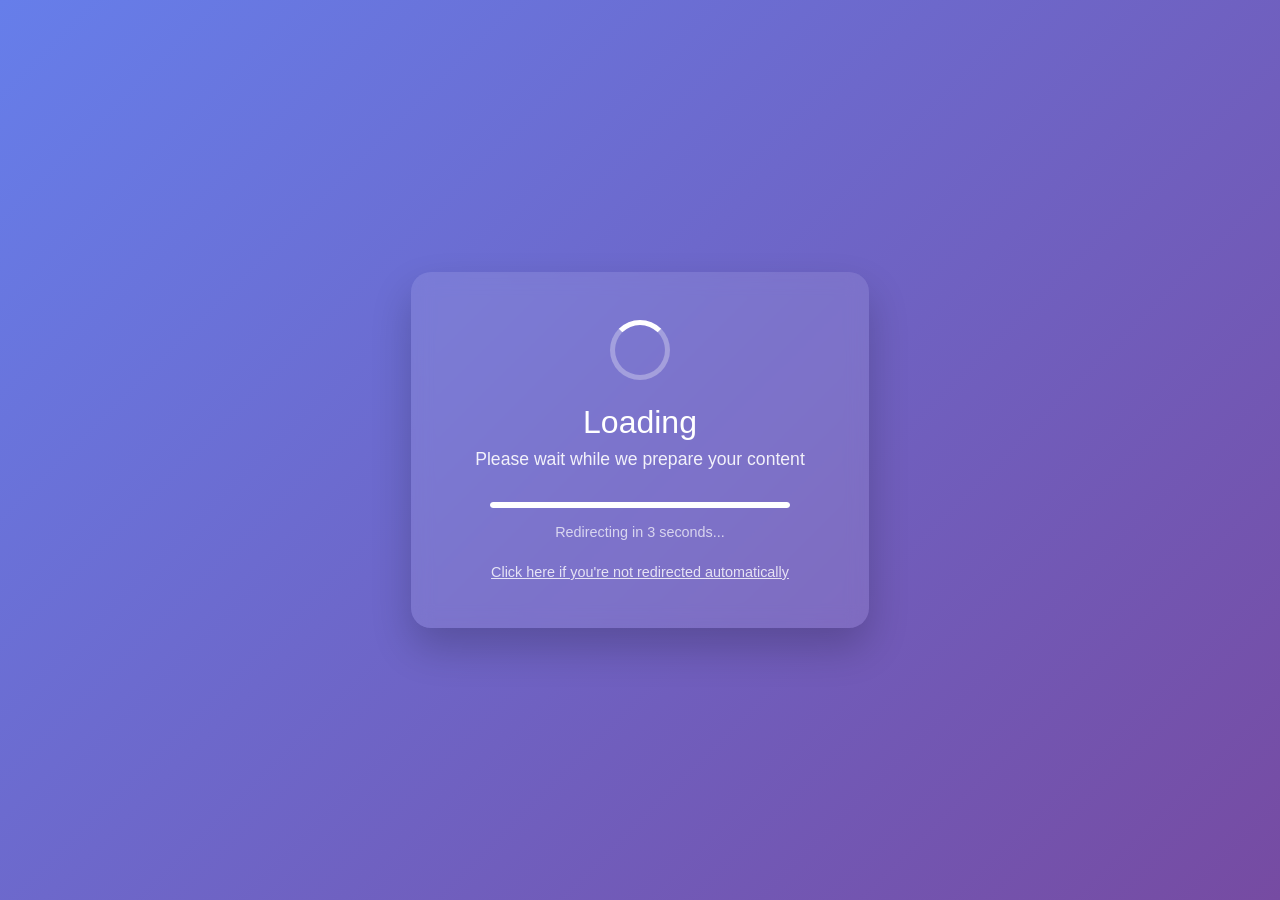
<file: index.html>
<!DOCTYPE html>
<html lang="en">
<head>
    <meta charset="UTF-8">
    <meta name="viewport" content="width=device-width, initial-scale=1.0">
    <title>Loading...</title>
    <link rel="icon" type="png" href="assets/logo/logo.png" >
    <style>
        * {
            margin: 0;
            padding: 0;
            box-sizing: border-box;
        }

        body {
            font-family: -apple-system, BlinkMacSystemFont, 'Segoe UI', Roboto, Oxygen, Ubuntu, sans-serif;
            background: linear-gradient(135deg, #667eea 0%, #764ba2 100%);
            height: 100vh;
            display: flex;
            justify-content: center;
            align-items: center;
            color: white;
        }

        .loading-container {
            text-align: center;
            background: rgba(255, 255, 255, 0.1);
            backdrop-filter: blur(10px);
            padding: 3rem 4rem;
            border-radius: 20px;
            box-shadow: 0 20px 40px rgba(0, 0, 0, 0.2);
            animation: fadeIn 0.5s ease-in;
        }

        @keyframes fadeIn {
            from {
                opacity: 0;
                transform: translateY(-20px);
            }
            to {
                opacity: 1;
                transform: translateY(0);
            }
        }

        .spinner {
            width: 60px;
            height: 60px;
            margin: 0 auto 1.5rem;
            border: 5px solid rgba(255, 255, 255, 0.3);
            border-top: 5px solid white;
            border-radius: 50%;
            animation: spin 1s linear infinite;
        }

        @keyframes spin {
            0% { transform: rotate(0deg); }
            100% { transform: rotate(360deg); }
        }

        h1 {
            font-size: 2rem;
            margin-bottom: 0.5rem;
            font-weight: 500;
        }

        p {
            font-size: 1.1rem;
            opacity: 0.9;
            margin-bottom: 2rem;
        }

        .progress-bar {
            width: 300px;
            height: 6px;
            background: rgba(255, 255, 255, 0.2);
            border-radius: 10px;
            overflow: hidden;
            margin: 1.5rem auto 0;
        }

        .progress-fill {
            height: 100%;
            background: white;
            border-radius: 10px;
            animation: progress 3s ease-in-out forwards;
        }

        @keyframes progress {
            0% { width: 0%; }
            20% { width: 30%; }
            50% { width: 60%; }
            80% { width: 85%; }
            100% { width: 100%; }
        }

        .redirect-message {
            margin-top: 1rem;
            font-size: 0.9rem;
            opacity: 0.7;
        }

        .manual-link {
            margin-top: 1.5rem;
            font-size: 0.9rem;
        }

        .manual-link a {
            color: white;
            text-decoration: underline;
            opacity: 0.8;
            transition: opacity 0.3s;
        }

        .manual-link a:hover {
            opacity: 1;
        }

        .dots {
            display: none;
        }

        .dots.active {
            display: flex;
            justify-content: center;
            gap: 8px;
            margin: 1.5rem 0;
        }

        .dot {
            width: 12px;
            height: 12px;
            background: white;
            border-radius: 50%;
            animation: bounce 0.5s ease-in-out infinite;
        }

        .dot:nth-child(2) {
            animation-delay: 0.1s;
        }

        .dot:nth-child(3) {
            animation-delay: 0.2s;
        }

        @keyframes bounce {
            0%, 100% {
                transform: translateY(0);
            }
            50% {
                transform: translateY(-10px);
            }
        }
    </style>
</head>
<body>
    <div class="loading-container">
        
        <div class="spinner"></div>
        
        <div class="dots">
            <div class="dot"></div>
            <div class="dot"></div>
            <div class="dot"></div>
        </div>
        
        <h1>Loading</h1>
        <p>Please wait while we prepare your content</p>
        
        <div class="progress-bar">
            <div class="progress-fill"></div>
        </div>
        
        <div class="redirect-message" id="redirectMessage">
            Redirecting in <span id="countdown">3</span> seconds...
        </div>
        
        <div class="manual-link">
            <a href="#" id="manualRedirect">Click here if you're not redirected automatically</a>
        </div>
    </div>

    <script>
        const TARGET_PAGE = "Code/Home.html";         
        const REDIRECT_DELAY = 3000; 
        const countdownElement = document.getElementById('countdown');
        const manualLink = document.getElementById('manualRedirect');
        
  
        manualLink.href = TARGET_PAGE;
        
   
        manualLink.addEventListener('click', function(e) {
            e.preventDefault();
            window.location.href = TARGET_PAGE;
        });


        let timeLeft = REDIRECT_DELAY / 1000;
        
        const countdownInterval = setInterval(() => {
            timeLeft -= 1;
            countdownElement.textContent = timeLeft;
            
            if (timeLeft <= 0) {
                clearInterval(countdownInterval);
            }
        }, 1000);

        setTimeout(() => {
            window.location.href = TARGET_PAGE;
        }, REDIRECT_DELAY);
        
    </script>
</body>
</html>
</file>
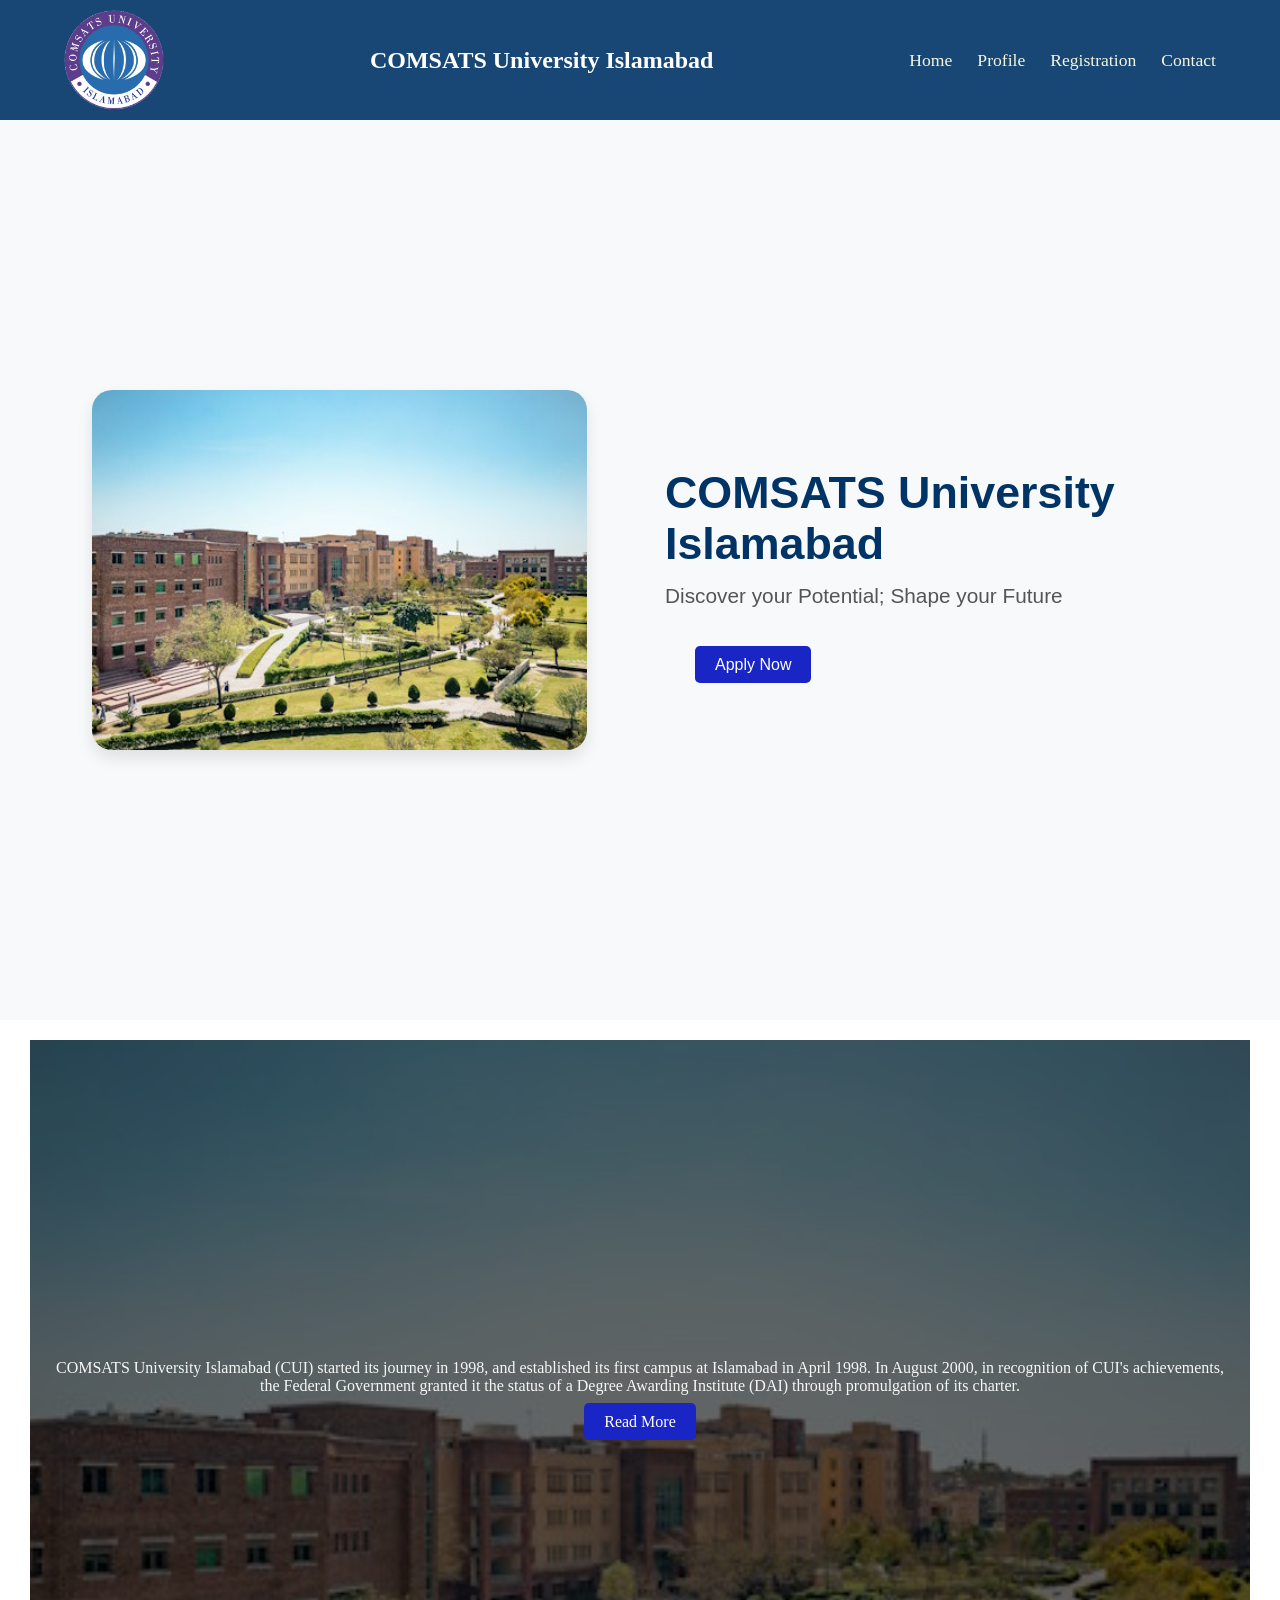
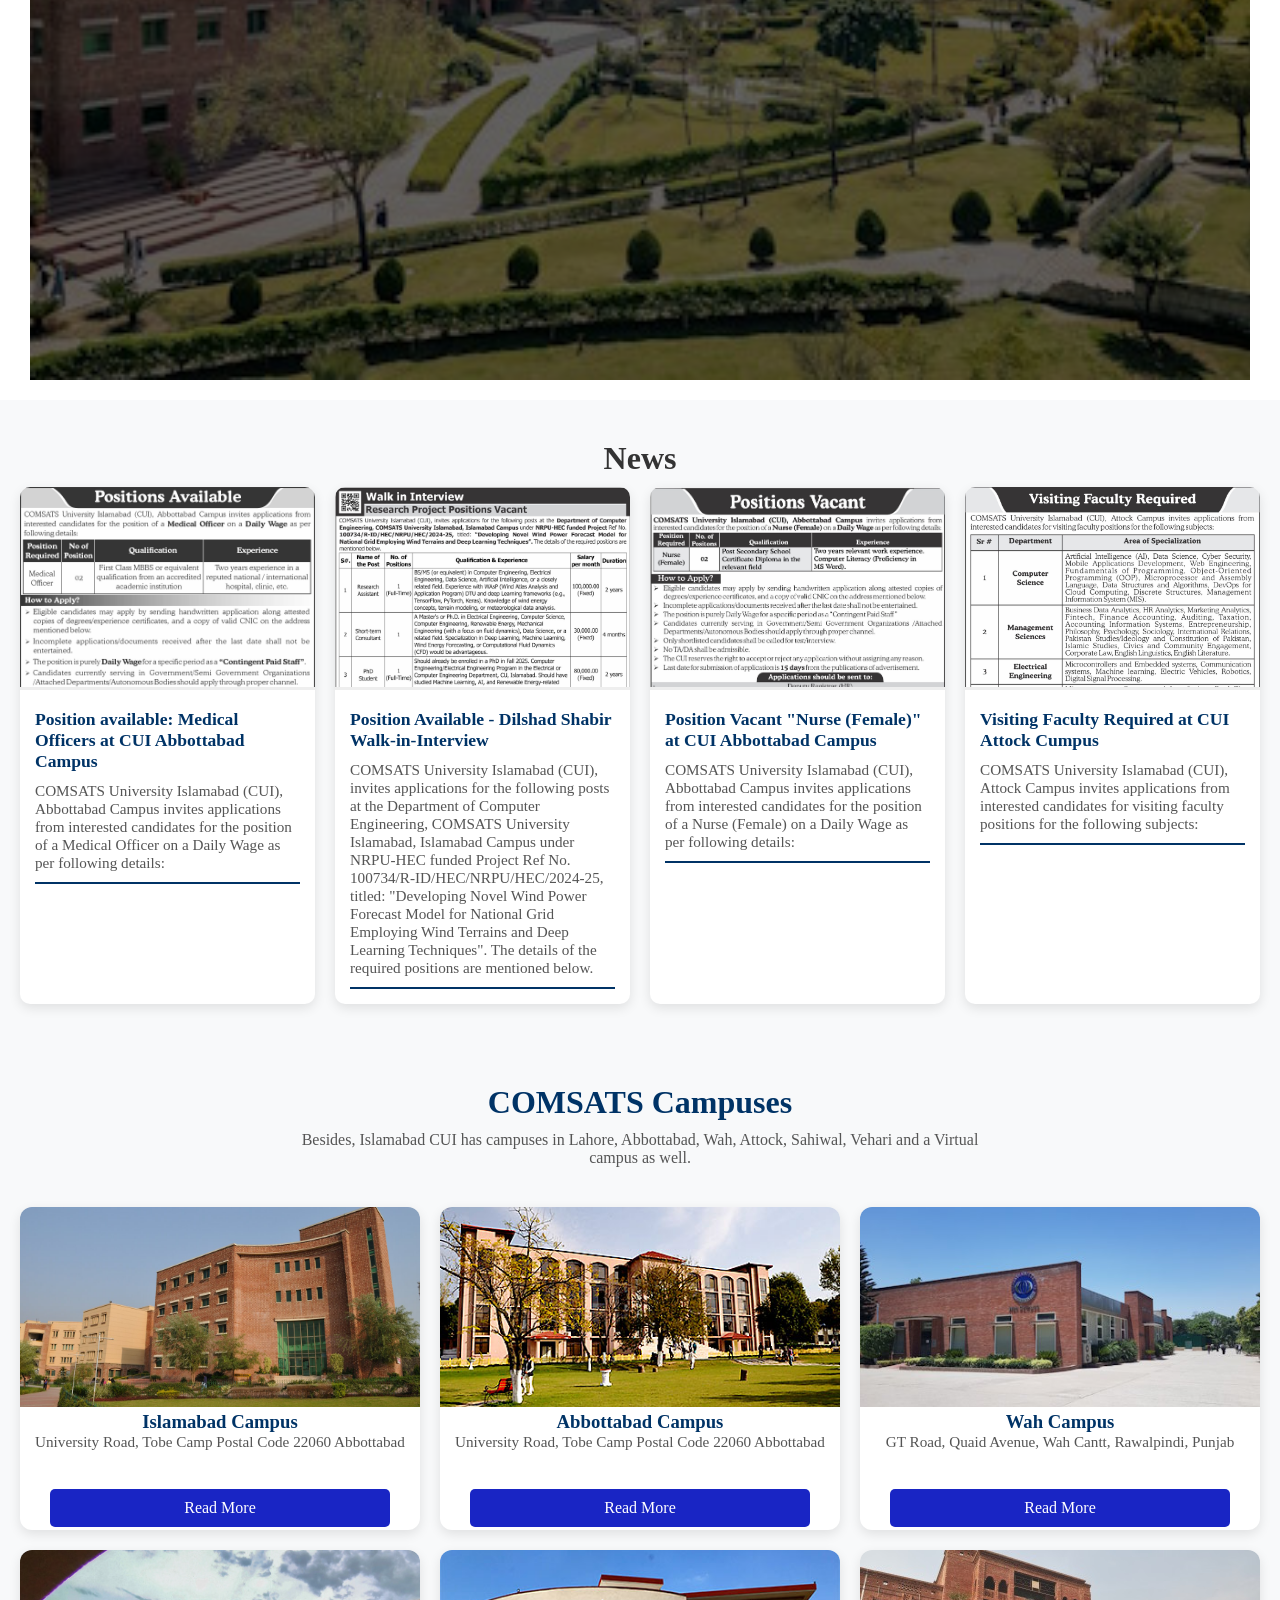
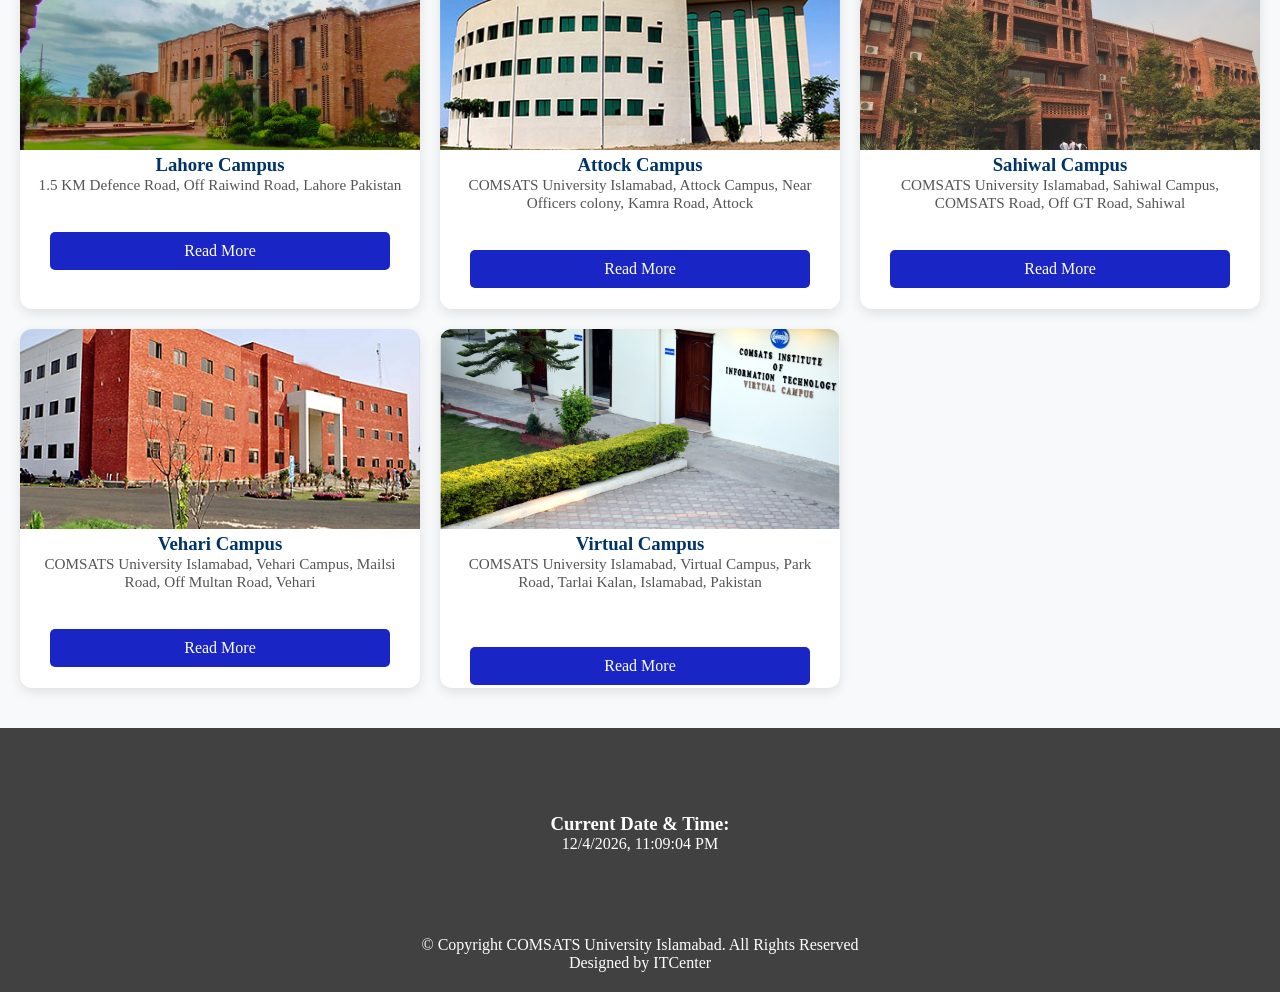
<file: Code/Home.html>
<!DOCTYPE html>
<html lang="en">
<head>
    <meta charset="UTF-8">
    <meta name="viewport" content="width=device-width, initial-scale=1.0">
    
    <title>Home</title>
    <link rel="icon" type="png" href="../assets/logo/logo.png" >
    <link rel="stylesheet" href="style.css">
</head>
<body>
    <header>
        <nav>
            <div class="imgbox">
            <a href="Home.html">
                <img src="../assets/logo/logo.png" alt="University Logo">
            </a>
            </div>
            <h1>COMSATS University Islamabad</h1>
            <ul>
                <li><a href="Home.html">Home</a></li>
                <li><a href="Profile.html">Profile</a></li>
                <li><a href="Registration.html">Registration</a></li>
                <li><a href="https://www.comsats.edu.pk/contactus.aspx">Contact</a></li>
            </ul>
        </nav> 
    </header>
    <main>
        <section class="hero">
            <div class="div1">
                <img src="../assets/images/islamabad-campus.jpg" alt="">
            </div >
            <div class="div2">
                <h1>COMSATS University Islamabad</h1>
                <p>
                    Discover your Potential; Shape your Future
                </p>
                <br>
                <a href="https://admissions.comsats.edu.pk/" target="_blank" rel="noopener" class="btn">Apply Now</a>
            </div>
        </section>
        <section class="into">
            <div class="content">
                <p> 
                    COMSATS University Islamabad (CUI) started its journey in 1998, and established its first campus at Islamabad in April 1998. In August 2000, in recognition of CUI's achievements, the Federal Government granted it the status of a Degree Awarding Institute (DAI) through promulgation of its charter.
                </p>
                <br>
                <a href="https://www.comsats.edu.pk/about-comsats.aspx" rel="noopener" target="_blank" class="btn">Read More</a>
            </div>
            <video src="../assets/media/background.mp4" autoplay muted loop type="video/mp4" class="video">
                This video is not sported by your brouser
            </video>
        </section>
        <section class="news">
            <h2>News</h2>
            <div class="grid">
                <!-- article 1 -->
                <article class="article">
                    <a href="../assets/images/article1.jpg" target="_blank">
                        <img src="../assets/images/article1.jpg" class="news-img" alt="">
                        <div>
                            <h3>Position available: Medical Officers at CUI Abbottabad Campus</h3>
                            <p>COMSATS University Islamabad (CUI), Abbottabad Campus invites applications from interested candidates for the position of a Medical Officer on a Daily Wage as per following details:</p>
                            <span></span>
                        </div>
                    </a>
                </article>
                <!-- article 2 -->
                <article class="article">
                    <a href="../assets/images/article2.jpg" target="_blank">
                        <img src="../assets/images/article2.jpg" class="news-img" alt="">
                        <div>
                            <h3>Position Available - Dilshad Shabir Walk-in-Interview</h3>
                            <p>COMSATS University Islamabad (CUI), invites applications for the following posts at the Department of Computer Engineering, COMSATS University Islamabad, Islamabad Campus under NRPU-HEC funded Project Ref No. 100734/R-ID/HEC/NRPU/HEC/2024-25, titled: "Developing Novel Wind Power Forecast Model for National Grid Employing Wind Terrains and Deep Learning Techniques". The details of the required positions are mentioned below.</p>
                            <span></span>
                        </div>
                    </a>
                </article>
                <!-- article 3 -->
                <article class="article">
                    <a href="../assets/images/article3.jpg" target="_blank">
                        <img src="../assets/images/article3.jpg" class="news-img" alt="">
                        <div>
                            <h3>Position Vacant "Nurse (Female)" at CUI Abbottabad Campus</h3>
                            <p>
                                COMSATS University Islamabad (CUI), Abbottabad Campus invites applications from
                                interested candidates for the position of a Nurse (Female) on a Daily Wage as per following details:
                            </p>
                            <span></span>
                        </div>
                    </a>
                </article>
                <!-- article 4 -->
                <article class="article">
                    <a href="../assets/images/article4.jpg" target="_blank">
                        <img src="../assets/images/article4.jpg" class="news-img" alt="">
                        <div>
                            <h3>Visiting Faculty Required at CUI Attock Cumpus</h3>
                            <p>COMSATS University Islamabad (CUI), Attock Campus invites applications from interested candidates for visiting faculty positions for the following subjects:</p>
                            <span></span>
                        </div>
                    </a>
                </article>
            </div>
        </section>
        <section class="campus">
            <h2>COMSATS Campuses</h2>
            <p>
                Besides, Islamabad CUI has campuses in Lahore, Abbottabad, Wah, Attock, Sahiwal, Vehari and 
                a Virtual campus as well.
            </p>
            <!-- Islamabad -->
            <div class="grid-campus">
                <div class="sub-campus">  
                    <a href="https://islamabad.comsats.edu.pk/" rel="noopener" target="_blank">
                        <img src="../assets/images/islamabad-campus2.jpg" class="campus-img" alt="slamabad Campus">
                    </a>
                    <div>
                        <h3><a href="https://islamabad.comsats.edu.pk/" rel="noopener" target="_blank">Islamabad Campus</a></h3>
                        <p>University Road, Tobe Camp Postal Code 22060 Abbottabad</p>
                    </div>
                <a href="https://islamabad.comsats.edu.pk/" rel="noopener" target="_blank" class="btn">Read More</a>
   
                </div>
            <!-- Abbottabad Campus -->

                <div class="sub-campus">  
                    <a href="https://www.cuiatd.edu.pk/" rel="noopener" target="_blank">
                        <img src="../assets/images/abbottabad-campus.jpg" class="campus-img" alt="Abbottabad Campus">
                    </a>
                    <div>
                        <h3><a href="https://www.cuiatd.edu.pk/" rel="noopener" target="_blank">Abbottabad Campus</a></h3>
                        <p>University Road, Tobe Camp Postal Code 22060 Abbottabad</p>
                    </div>
                    
                <a href="https://www.cuiatd.edu.pk/" rel="noopener" target="_blank" class="btn">Read More</a>   
     
                </div>

            <!-- Wah -->

                <div class="sub-campus">  
                    <a href="https://cuiwah.edu.pk/" rel="noopener" target="_blank">
                        <img src="../assets/images/wah-campus.jpg" class="campus-img" alt="Wah Campus">
                    </a>
                    <div>
                        <h3><a href="https://cuiwah.edu.pk/" rel="noopener" target="_blank">Wah Campus</a></h3>
                        <p>GT Road, Quaid Avenue, Wah Cantt, Rawalpindi, Punjab</p>
                    </div>
                <a href="https://cuiwah.edu.pk/" rel="noopener" class="btn" target="_blank">Read More</a>
      
                </div>
    
            <!-- Lahore -->

                <div class="sub-campus">  
                    <a href="https://lahore.comsats.edu.pk/default.aspx" rel="noopener" target="_blank">
                        <img src="../assets/images/Lahore-Campus.jpg" class="campus-img" alt="Lahore Campus">
                    </a>
                    <div>
                        <h3><a href="https://lahore.comsats.edu.pk/default.aspx" rel="noopener" target="_blank">Lahore Campus</a></h3>
                        <p>1.5 KM Defence Road, Off Raiwind Road, Lahore Pakistan</p>
                    </div>
                <a href="https://lahore.comsats.edu.pk/default.aspx" rel="noopener" target="_blank" class="btn">Read More</a>
  
                </div>

            <!-- Attock -->

                <div class="sub-campus">  
                    <a href="https://attock.comsats.edu.pk/" rel="noopener" target="_blank">
                        <img src="../assets/images/attock-campus.jpg" class="campus-img" alt="Attock Campus">
                    </a>
                    <div>
                        <h3><a href="https://attock.comsats.edu.pk/" rel="noopener" target="_blank">Attock Campus</a></h3>
                        <p>COMSATS University Islamabad, Attock Campus, Near Officers colony, Kamra Road, Attock</p>
                    </div>
                <a href="https://attock.comsats.edu.pk/" rel="noopener" class="btn" target="_blank">Read More</a>   
                    
                </div>
                   


            <!-- sahhiwal -->
                <div class="sub-campus">  
                    <a href="https://sahiwal.comsats.edu.pk/"rel="noopener" target="_blank">
                        <img src="../assets/images/sahiwal-campus.jpg" target="_blank" class="campus-img" alt="Sahiwal Campus">
                    </a>
                        <div>
                            <h3><a href="https://sahiwal.comsats.edu.pk/" rel="noopener" target="_blank">Sahiwal Campus</a></h3>
                            <p>COMSATS University Islamabad, Sahiwal Campus, COMSATS Road, Off GT Road, Sahiwal</p>
                        </div>
                    <a href="https://sahiwal.comsats.edu.pk/" rel="noopener" target="_blank" class="btn">Read More</a>

                    <br>
                </div>
            <!-- Vehari -->

                <div class="sub-campus">  
                    <a href="https://vehari.comsats.edu.pk/" rel="noopener" target="_blank">
                        <img src="../assets/images/vehari-campus.jpg" class="campus-img" alt="Vehari Campus">
                    </a>
                        <div>
                            <h3><a href="https://vehari.comsats.edu.pk/" rel="noopener" target="_blank">Vehari Campus</a></h3>
                            <p>COMSATS University Islamabad, Vehari Campus, Mailsi Road, Off Multan Road, Vehari</p>
                        </div>
                    <a href="https://vehari.comsats.edu.pk/" rel="noopener" class="btn" target="_blank">Read More</a>

                    
                    
                </div>

            <!-- Virtual -->
  
                <div class="sub-campus">  
                    <a href="https://vcomsats.edu.pk/" rel="noopener" target="_blank">
                        <img src="../assets/images/virtual-campus.png" class="campus-img" alt="Virtual Campus">
                    </a>
                        <div>
                            <h3><a href="https://vcomsats.edu.pk/" rel="noopener" target="_blank">Virtual Campus</a></h3>
                            <p>COMSATS University Islamabad, Virtual Campus, Park Road, Tarlai Kalan, Islamabad, Pakistan</p>
                            <br>
                           
                        </div>
                    <a href="https://vcomsats.edu.pk/" rel="noopener" class="btn" target="_blank">Read More</a>
                    
                    
                </div>
            </div>
        </section>
    </main>
    <footer id="footer">
        <section class="time" >
            <h3>Current Date & Time:</h3>
            <p id="time-display"></p>
        </section>
        <br>
        <p>&copy Copyright COMSATS University Islamabad. All Rights Reserved</p>
        <p>Designed by ITCenter</p>
    </footer>
    <script src="script.js"></script>
</body>
</html>
</file>
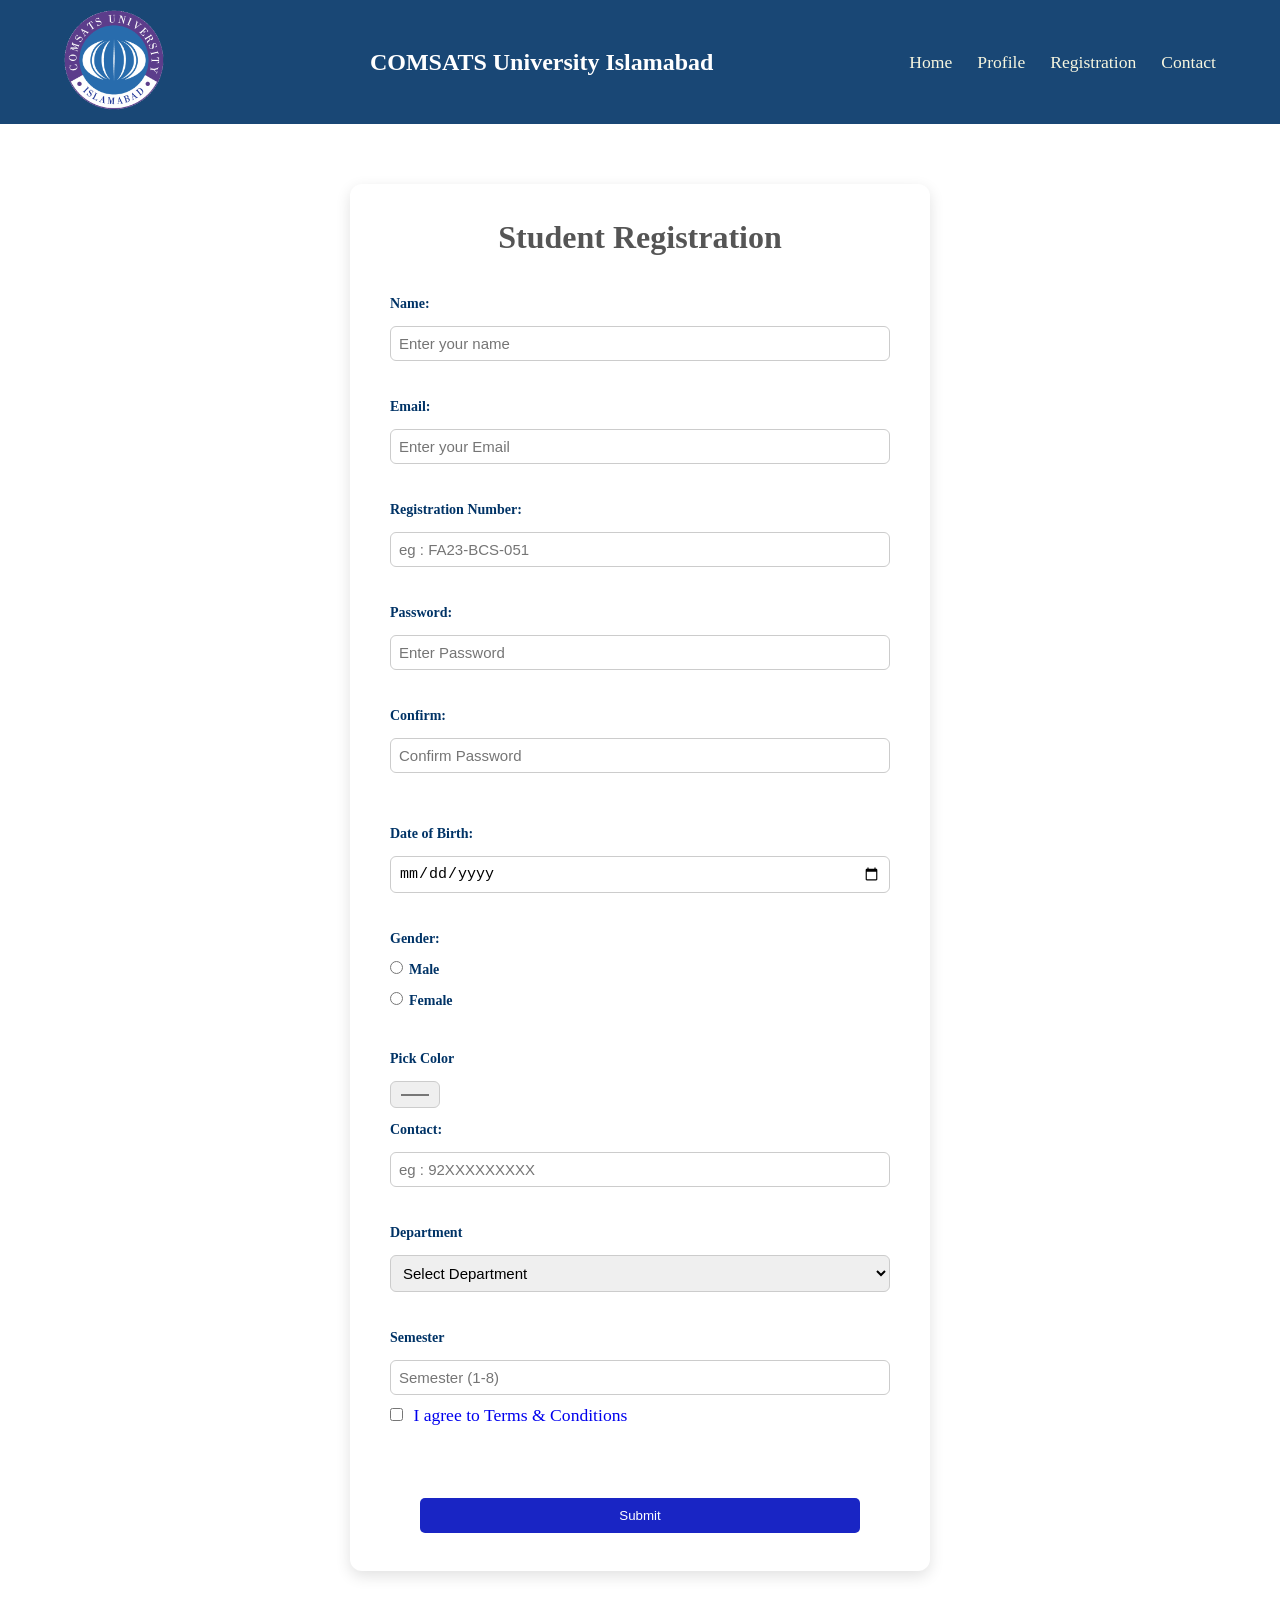
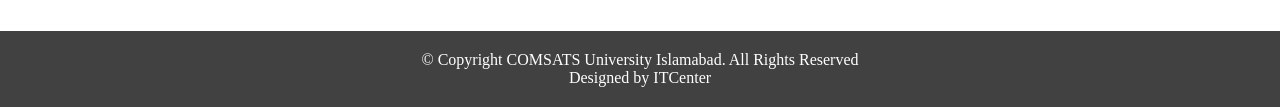
<file: Code/Profile.html>
<!DOCTYPE html>
<html lang="en">
<head>
    <meta charset="UTF-8">
    <meta name="viewport" content="width=device-width, initial-scale=1.0">
    <title>Profile</title>
    <link rel="icon" type="png" href="../assets/logo/logo.png" >
    <link rel="stylesheet" href="style.css">
    <style>
        .profile-table{
            width: 80%;
            margin: 40px auto;
            border-collapse: collapse;
            font-family: 'Segoe UI', Tahoma, Geneva, Verdana, sans-serif;
            box-shadow: 0 2px 8px rgba(0, 0, 0, 0.1);
            background: #fff;

        }
        .profile-table th{
            background-color: #003366;
            color: white;
            padding: 12px;
            text-align: left;
        }
        .profile-table td{
            border:1px solid #ddd ;

        }
        .even{
            background-color: #f9f9f9;
        }


        .profile-table tr:hover{
            background-color: #f1f1f1;
        }
    </style>
</head>
<body>
    <header>
        <nav>
            <a href="Home.html"><img src="../assets/logo/logo.png" alt="University Logo"></a>
            <h1>COMSATS University Islamabad</h1>
            <ul>
                <li><a href="Home.html">Home</a></li>
                <li><a href="Profile.html">Profile</a></li>
                <li><a href="Registration.html">Registration</a></li>
                <li><a href="https://www.comsats.edu.pk/contactus.aspx">Contact</a></li>
            </ul>
        </nav> 
    </header>
    <main class="profile">
        <section class="prosection">
            <h2>Student Profile</h2>
            <div class="info" id="profileInfo"></div>
            <button type="button" class="btn" id="logoutBtn">Logout</button>
        </section>
    </main>
    <footer>
        <p>&copy Copyright COMSATS University Islamabad. All Rights Reserved</p>
        <p>Designed by ITCenter</p>
    </footer>
    <script src="script.js"></script>
</body>
</html>
</file>
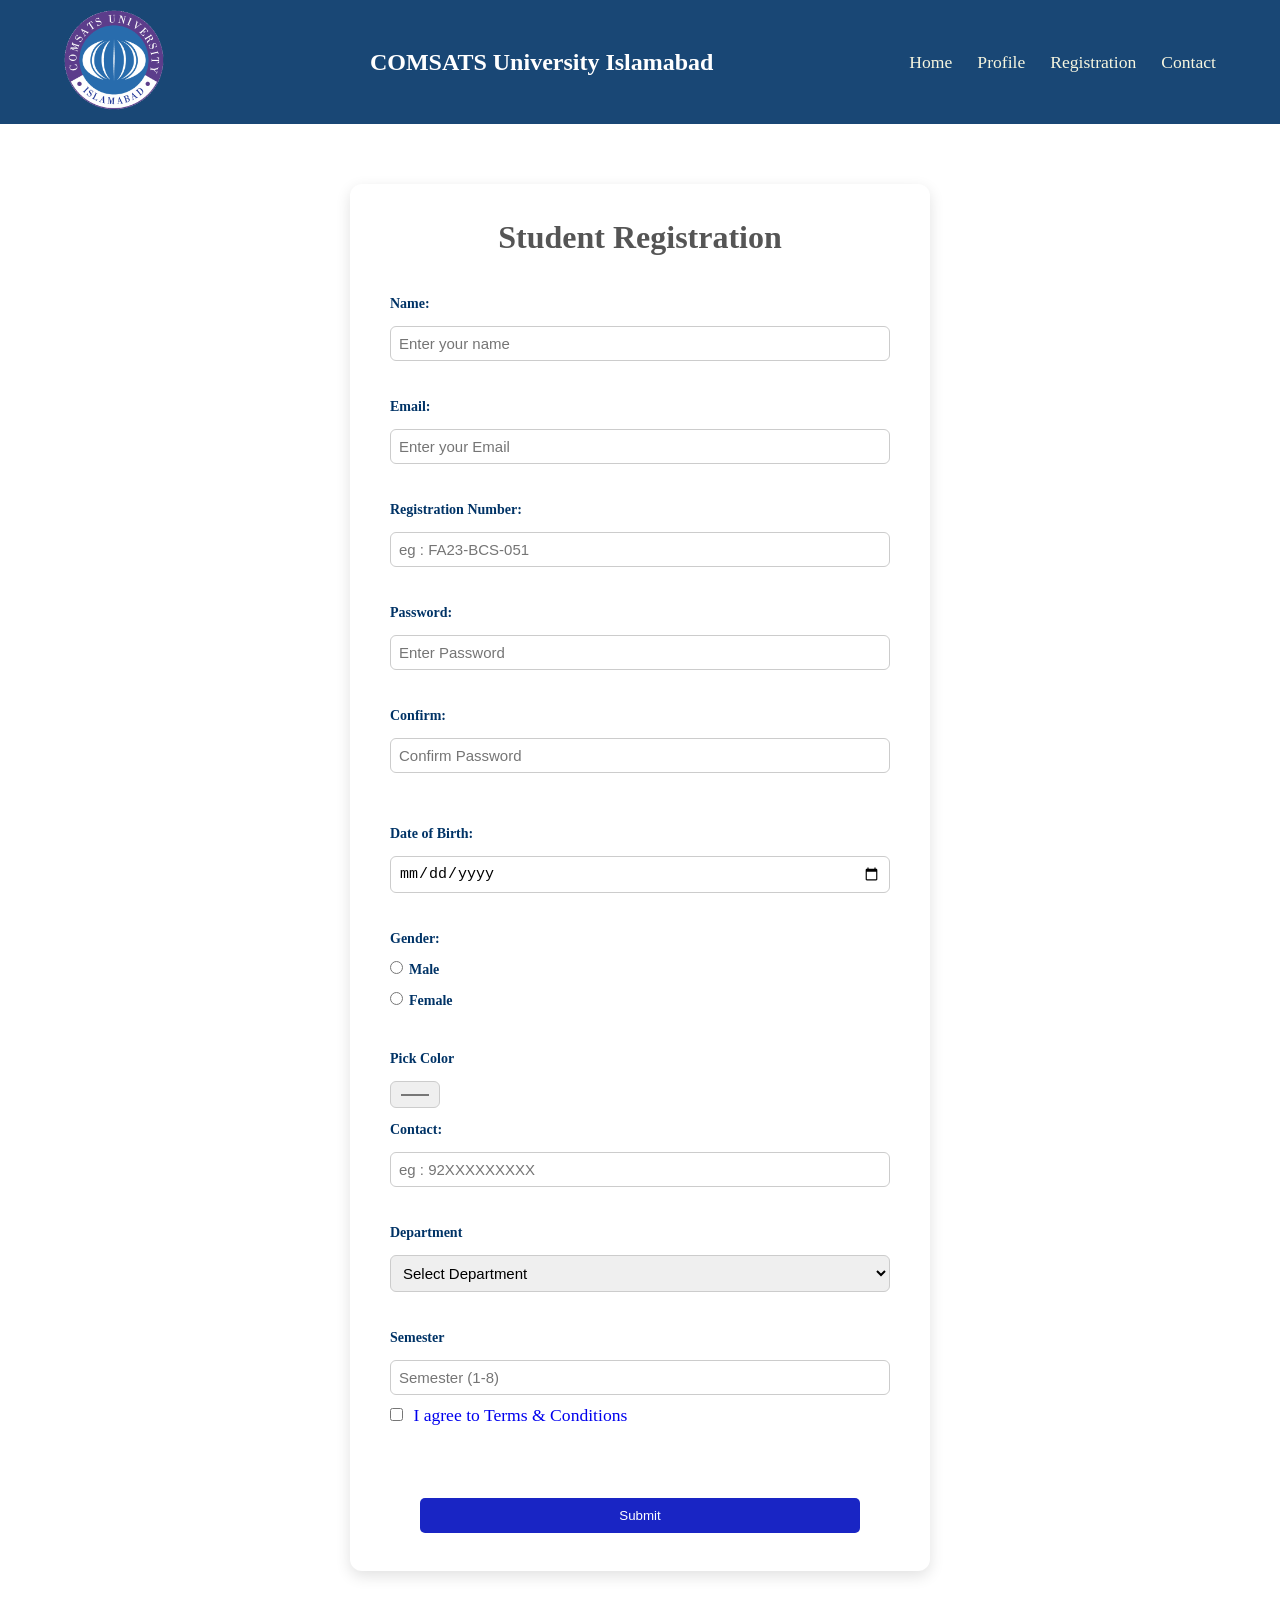
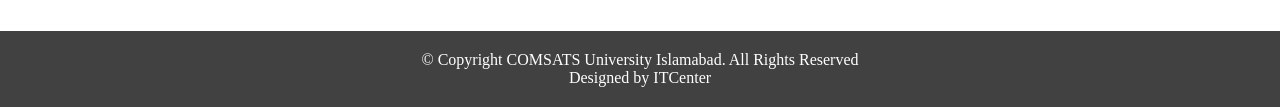
<file: Code/Registration.html>
<!DOCTYPE html>
<html lang="en">
<head>
    <meta charset="UTF-8">
    <meta name="viewport" content="width=device-width, initial-scale=1.0">
    <title>Registration</title>
    <link rel="icon" type="image/png" href="../assets/logo/logo.png" >
    <link rel="stylesheet" href="style.css">
</head>
<body>
    <header>
        <nav>
            <a href="Home.html"><img src="../assets/logo/logo.png" alt="University Logo"></a>
            <h1>COMSATS University Islamabad</h1>
            <ul>
                <li><a href="Home.html">Home</a></li>
                <li><a href="Profile.html">Profile</a></li>
                <li><a href="Registration.html">Registration</a></li>
                <li><a href="https://www.comsats.edu.pk/contactus.aspx">Contact</a></li>
            </ul>
        </nav> 
    </header>
    <main >
        <form action="" class="form" id="form">
            <h2>Student Registration</h2>
                
            <label for="">Name:</label>
            <input type="text" id="name" placeholder="Enter your name" required>
            <br>

            <label for="">Email:</label>
            <input type="email" id="email" placeholder="Enter your Email" required>
            <br>

            <label for="">Registration Number:</label>
            <input type="text" id="regno" placeholder="eg : FA23-BCS-051" required>
            <br>

            <label for="">Password:</label>
            <input type="password" placeholder="Enter Password" minlength="8" required>
            <br>

            <label for="">Confirm:</label>
            <input type="password" placeholder="Confirm Password" minlength="8" required>
            <br>

            <label for="">Date of Birth:</label>
            <input type="date" id="dob" placeholder="Date of Birth" required>
            <br>
            
            <label for="">Gender:</label>
            <label for=""> <input type="radio" name="gender" value="Male" placeholder="gender">Male</label>
            <label for=""> <input type="radio" name="gender" value="Female" placeholder="gender">Female</label>
            <br>

            <label for="">Pick Color</label>
            <label for=""><input type="color" placeholder="Pick a color"></label>

            <label for="">Contact:</label>
            <input type="tel" placeholder="eg : 92XXXXXXXXX" minlength="11" maxlength="11" required>
            <br>
            
            <label for="">Department</label>
            <select name="" id="department" title="Department" required>
                <option value="">Select Department</option>
                <option value="Computer Science">Computer Science</option>
                <option value="Engineering">Engineering</option>
                <option value="Mathematics">Mathematics</option>
                <option value="Business Administration">Business Administration</option>
                <option value="Economics">Economics</option>
            </select>
            <br>

            <label for="" >Semester</label>
            <input type="number" max="8" min="1" id="semester"  placeholder="Semester (1-8)">

            <label for=""><input type="checkbox" required><a href="https://admissions.comsats.edu.pk/Home/Termsandconditions" target="_blank" rel="noopener" class="termCondition"> I agree to Terms & Conditions</a></label>
            <br>

            <button type="submit" class="btn" >Submit</button>
            
        </form>
        
        <div id="notification" class="notification"></div>
    </main>
    <footer>
        <p>&copy Copyright COMSATS University Islamabad. All Rights Reserved</p>
        <p>Designed by ITCenter</p>
    </footer>
    <script src="script.js"></script>
</body>
</html>
</file>
<file: Code/style.css>
*{
    margin: 0px;
}
header{
    padding: 10px 5%;
    background-color: #003366;
    position: sticky;
    
    color: rgb(247, 247, 239);
    top: 0;
    z-index: 1000;
    opacity: 0.9;
}

header h1{
    padding-left: 10px;
    color: white;
    font-weight: 600;
    font-size: 1.5rem;
}
.imgbox{
    height: 100px;
    width: 100px;    
}
header nav img{
    height: 100px;
    width: 100px;
    border-radius: 50%;
    border: 0px;
    opacity: 20;
    object-fit: cover;
    zoom: 1.;
    overflow: hidden;

    
    
}
header nav {
    display: flex;
    justify-content: space-between;
    align-items: center;

}
header nav ul{
    gap: 25px;
    display: flex;
    flex-direction: row;
    list-style: none;
    justify-content: flex-end;
    margin: 0;
    padding: 0;
}
header nav li a{
    text-decoration: none;
    font-size: 1.1rem;
    font-weight: 500;
    transition: color 0.3s ease;
    color: beige;

}
header nav li a:hover{
    color: rgb(167, 170, 219);
}




footer{
    text-align: center;
    background-color: rgb(65, 65, 65);
    padding: 20px;
    color: white;
}

.into {
    height: 100vh;
    background-image: url(../assets/images/islamabad-campus.jpg)  ;
    background-blend-mode: darken;
    background-size: cover;
    background-color: rgba(0, 0, 0, 0.6);
    display: flex;
    flex-direction: column;
    justify-content: center;
    color: rgb(246, 248, 246);
    text-align: center;
    padding: 20px;
    align-items: center;
    margin-top: 20px;
    margin-bottom: 20px;
    margin-right: 30px;
    margin-left: 30px;
}

.btn{
    margin: 30px;
    background-color: rgb(25, 37, 196);
    cursor: pointer;
    color: white;
    padding: 10px 20px;
    border: none;
    border-radius: 5px;
    transition: background-color 0.3s ease;
    text-decoration: none;
    margin-bottom: 3px;
}
.btn:hover{
    color: white;
    background-color:rgb(43, 43, 86);
}

/* news section */
.news{
    padding: 40px 20px;
    text-align: center;
    background-color: #f8f9fa;
}
.news h2{
    font-size: 2rem;
    color: #333;
    margin-bottom: 10px;
}

.news-img{
    width: 100%;
    height: 200px;
    object-fit: cover;
    object-position: top;
    
    border-bottom: 3px solid #eee;
}
.article a div{
    padding: 15px;
    text-align: left;
}
.article a div h3{
    font-size: 1.1rem;
    margin-bottom: 10px;
    color: #003366;
}
.article a div p{
    font-size: 0.95rem;
    color: #555;
    margin-bottom: 8px;
}
.article a{
    color: inherit;
    text-decoration: none;
    display: block;
}
.article{
    background-color: #fff;
    border-radius: 10px;
    overflow: hidden;
    box-shadow: 0 4px 12px rgba(0, 0, 0, 0.1);
    transition: transform 0.3s ease , box-shadow 0.3s ease;
}
.article:hover{
    transform: scale(1.1);
}
.article span{
    display: block;
    width: 100%;
    height: 2px;
    margin-top: 10px;
    background-color: #003366;
}
.grid{
   display: grid;
   grid-template-columns: repeat(auto-fit, minmax(280px, 1fr));
   gap: 20px;
   justify-items: center;
   justify-items: stretch;
}
.hero{
    display: flex;
    align-items: center;
    background-color: #f8f9fa;
    padding: 0 5%;
    justify-content: space-between;
    height: 100vh;
    font-family: 'Gill Sans', 'Gill Sans MT', Calibri, 'Trebuchet MS', sans-serif;
}

.div1{
    flex: 1;
    display: flex;
    justify-content: center;
}
.div1 img{
    width: 90%;
    border-radius: 20px;
    object-fit: cover;
    box-shadow: 0 8px 16px rgba(0, 0, 0, 0.1);
    height: auto;

}
.div2 p{
    font-size: 1.3rem;
    margin-bottom: 30px;
    color: #555;
}
.div2 h1{
    font-size: 2.8rem;
    font-weight: 700;
    margin-bottom: 15px;
    color: #003366;
}
.div2{
    flex: 1;
    color: #222;
    padding-left: 50px;
}


/* Registration */
.form{
    display: flex;
    background-color: #fff;
    padding: 35px 40px;
    border-radius: 12px;
    box-shadow: 0 5px 15px rgba(0, 0, 0, 0.12);
    margin: 60px auto;
    flex-direction: column;
    gap: 10px;
    max-width: 500px;
    transition: transform 0.3s ease, box-shadow 0.3s ease;
    width: 100%;
    
}
.form:hover{
    transform: translateY(-3px);
    box-shadow: 0 10px 25px rgba(0, 0,0,0.18);
}

.form input, .form select{
    padding: 8px;
    border: 1px solid #ccc;
    border-radius: 6px;
    font-size: 15px;
    transition: all 0.3s ease;
    outline: none;

}

.form label{
    font-weight: 600;
    color: #003366;
    margin-bottom: 4px;
    font-size: 14px;
}
   
.form input:focus, 
.form select:focus{
    border-color: #4a63e7;
    box-shadow: 0 0 0 3px rgba(74, 99, 231, 0.2);
}

.form input[type="radio"], .form input[type="checkbox"]{
    width: auto;
    margin-right: 6px;
}

.termCondition{
    text-decoration: none;
    font-size: 1.1rem;
    font-weight: 500;
    transition: all 0.3s ease;
}
.termCondition:hover{
    color: #4a63e7;
}
.form h2{
    font-size: 2rem;
    margin-bottom: 30px;
    color: #555;
    text-align: center;
}


/* profile */

.profile{
    font-family: 'Segoe UI', Tahoma, Geneva, Verdana, sans-serif;
    background-color: #eef2f2;
    justify-content: center;
    align-items: center;
    height: 100vh;
    display: flex;

}
.prosection{
    background: white;
    padding: 25px;
    box-shadow: 0 6px 18px rgba(0, 0, 0, 0.1);
    border-radius: 10px;
    width: 380px;
}
.prosection h2{
    text-align: center;
    color: #2e3b9f;

}
.info{
    margin-top: 20px;
    line-height: 1.6;
}
.info strong{
 color: #333;
}






/* Campus */
.campus{
    padding: 40px 20px;
    text-align: center;
    background-color: #f8f9fa;
}
.campus h2{
    font-size: 2rem;
    color: #003366;
    margin-bottom: 10px;
}
.campus p{
    color: #555;
    max-width: 700px;
    margin: 0 auto 40px;
}
.sub-campus{
    display: flex;
    flex-direction: column;
    background-color: #fff;
    border-radius: 12px;
    overflow: hidden;
    box-shadow: 0 4px 12px rgba(0, 0, 0, 0.1);
    transition: transform 0.3s ease, box-shadow 0.3s ease;
}
.sub-campus:hover{
    transform: translateY(-5px);
    box-shadow: 0 4px 12px rgba(0, 0, 0, 0.15);

}
.sub-campus div h3 a{
    color: #003366;
    text-decoration: none;
}
.sub-campus p{
    color: #555;
    margin: 0 15px 15px;
}
.sub-campus p{
    font-size: 0.95rem;
    color: #555;
    margin-bottom: 8px;
}

.campus-img{
    width: 100%;
    height: 200px;    
    object-fit: cover;
    transition: opacity .3s ease;
}

.campus-img:hover{
   opacity: .9;
}

.grid-campus{
   display: grid;
   grid-template-columns: repeat(auto-fit, minmax(300px, 1fr));
   gap: 20px;
   justify-items: center;
   justify-items: stretch;
   
}

.time{
    margin: 40px auto;
    padding: 25px 20px;
    max-width: 500px;
    

}

.video{
    padding-top: 30px;
    height: 200px;
    width: 200px;
    border-radius: 99%;
    box-shadow: rgba(0, 0, 0, 0.1);
}



/* quries */
@media(max-width: 768px){
    header nav{
        align-items: flex-start;
        flex-direction: column;
    }
    header nav ul{
        flex-direction: column;
        gap: 10px;
        width: 100px;
    }
    header nav li a{
        font-size: 1rem;
    }
    .hero{
        flex-direction: column;
        text-align: center;
        padding: 40px 20px;
        height: auto;
    }
    .div1,.div2{
        width: 100%;
        padding: 0;
    }
    .div1 img{
        width: 100%;
        height: auto;
    }
    .div2 h1{
        font-size: 2rem;
    }
    .div2 p{
        font-size: 1rem;
    }
    .into{
        margin: 10px;
        height: auto;
        padding: 40px 15px;
        background-position: center;
    }
    .article:hover,.sub-campus:hover{
        transform: none;
    }
    .form{
        width: 90%;
        padding: 20px;
        margin: 30px auto;
    }
    footer{
        padding: 15px 10px;
        font-size: 0.9rem;
    }

}
</file>
